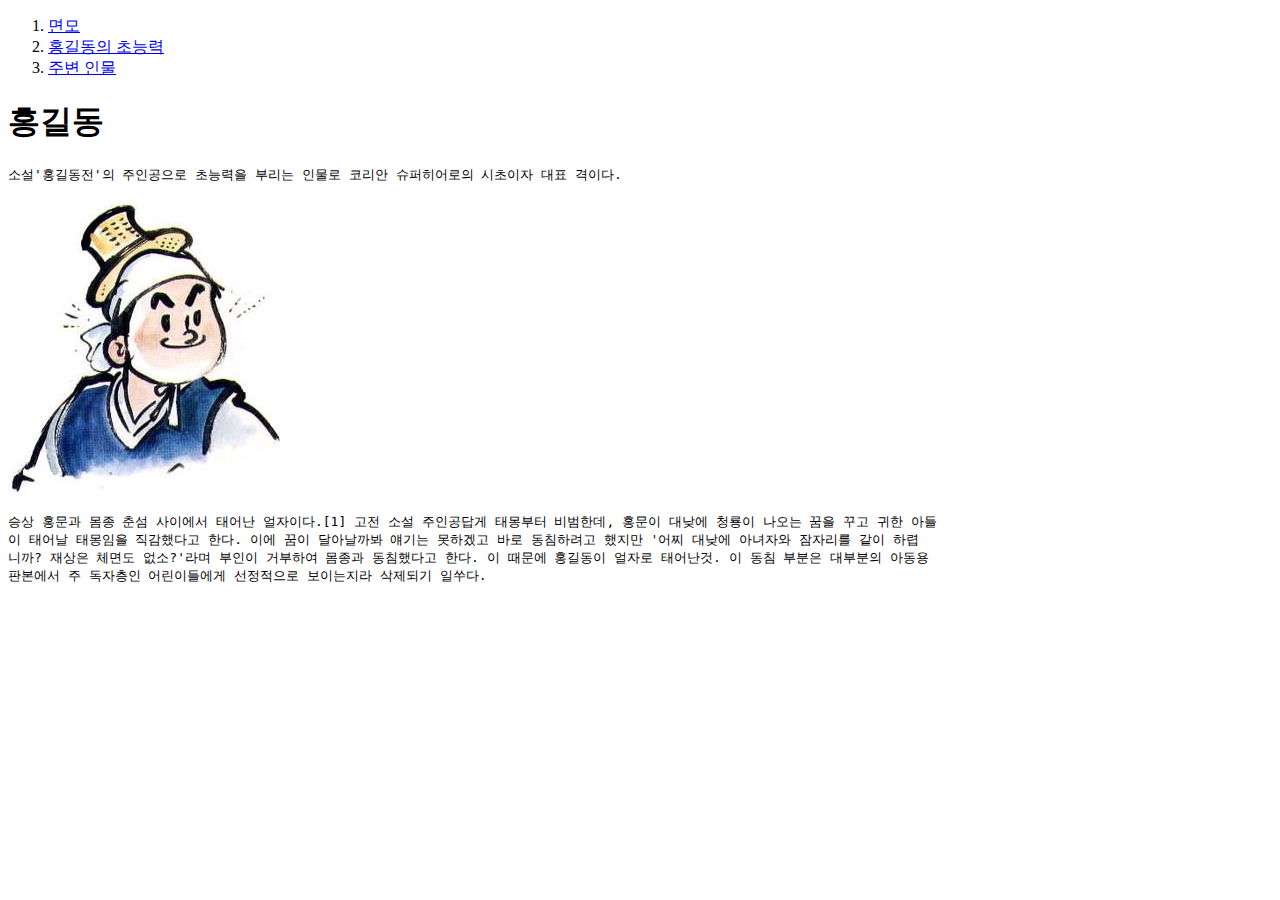
<file: Web1st/index.html>
<!DOCTYPE html>
<html lang="ko">
<head>
    <meta charset="UTF-8">
    <meta http-equiv="X-UA-Compatible" content="IE=edge">
    <meta name="viewport" content="width=device-width, initial-scale=1.0">
    <title>Home</title>
</head>
<body>
    <ol>
        <li><a href="./page1.html">면모</a></li>
        <li><a href="./page2.html">홍길동의 초능력</a></li>
        <li><a href="./page3.html">주변 인물</a></li>
    </ol>
    
    <h1>홍길동</h1>

    <pre>소설'홍길동전'의 주인공으로 초능력을 부리는 인물로 코리안 슈퍼히어로의 시초이자 대표 격이다.</pre>
    <img src="./Resource 1-01 (221224)/img1.jpg" alt="">
    <pre>
승상 홍문과 몸종 춘섬 사이에서 태어난 얼자이다.[1] 고전 소설 주인공답게 태몽부터 비범한데, 홍문이 대낮에 청룡이 나오는 꿈을 꾸고 귀한 아들
이 태어날 태몽임을 직감했다고 한다. 이에 꿈이 달아날까봐 얘기는 못하겠고 바로 동침하려고 했지만 '어찌 대낮에 아녀자와 잠자리를 같이 하렵
니까? 재상은 체면도 없소?'라며 부인이 거부하여 몸종과 동침했다고 한다. 이 때문에 홍길동이 얼자로 태어난것. 이 동침 부분은 대부분의 아동용
판본에서 주 독자층인 어린이들에게 선정적으로 보이는지라 삭제되기 일쑤다.</pre>
</body>
</html>
</file>
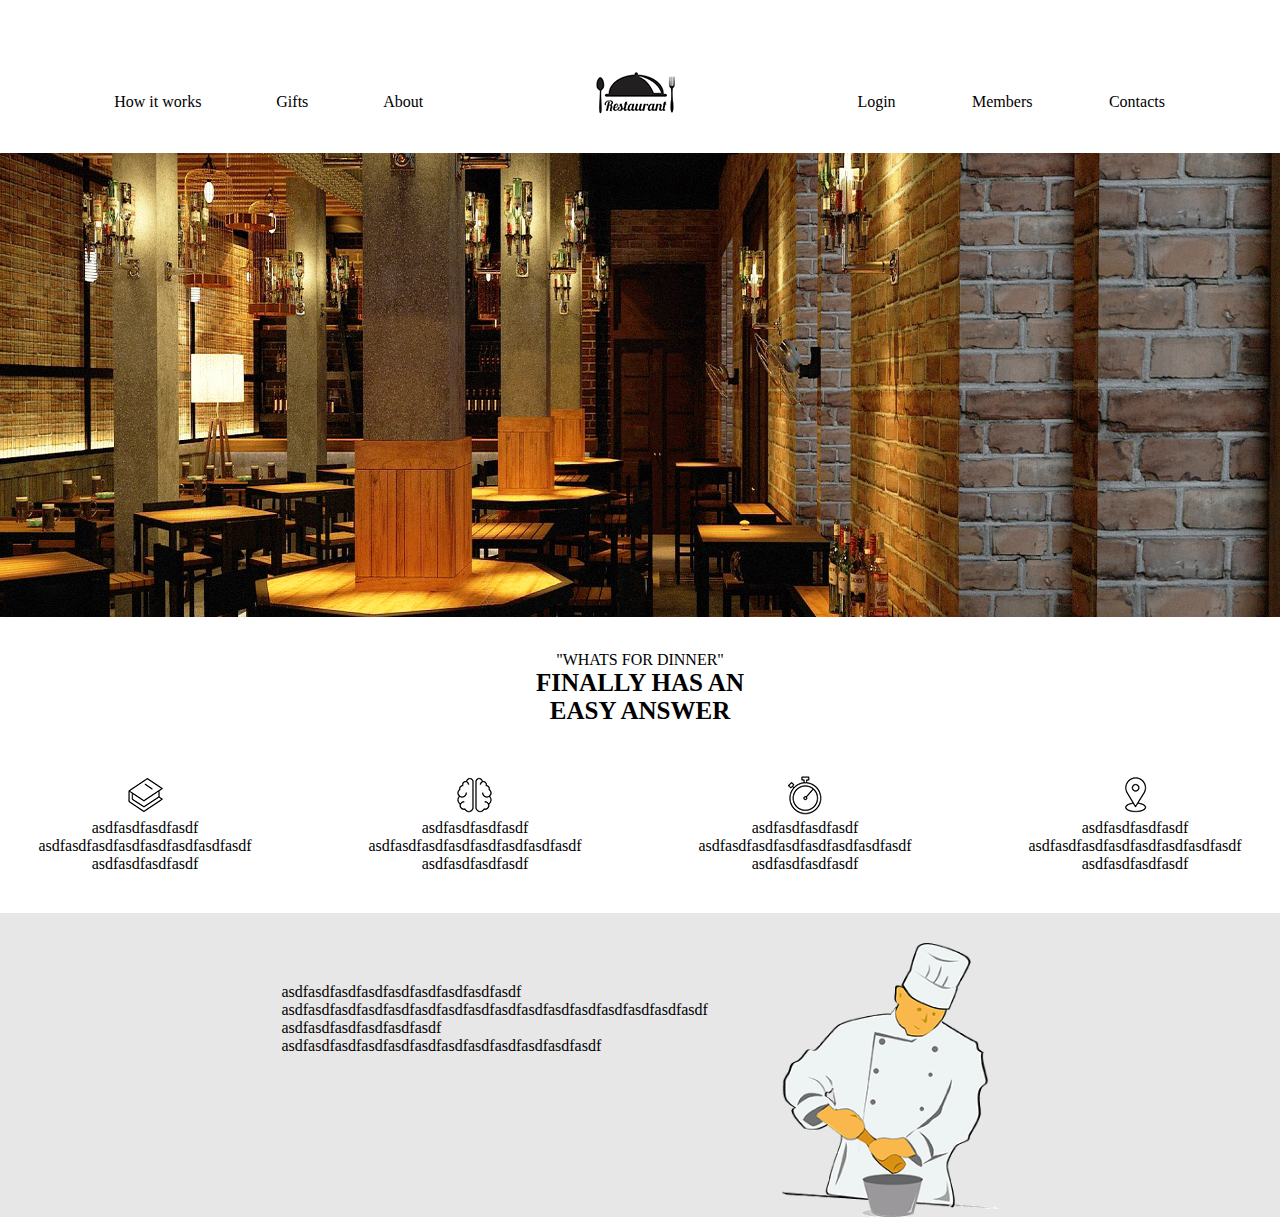
<file: Web2nd/index.html>
<!DOCTYPE html>
<html lang="en">
<head>
    <meta charset="UTF-8">
    <meta http-equiv="X-UA-Compatible" content="IE=edge">
    <meta name="viewport" content="width=device-width, initial-scale=1.0">
    <link rel="stylesheet" href="index.css">
    <title>Main</title>
</head>
<body>
    <div id="header">
        <div></div>
        <div class="nav_left">
            <a href="#">How it works</a>
            <a href="#">Gifts</a>
            <a href="about.html">About</a>
        </div>

        <div class="nav_center">
            <img src="Resource 1-02/logo.png" id="logo">
        </div>

        <div class="nav_right">
            <a href="#">Login</a>
            <a href="#">Members</a>
            <a href="#">Contacts</a>
        </div>
        <div></div>
    </div>

    <div id="main_picture">
        <img src="Resource 1-02/main.png">
    </div>

    <p class="icon_title_text1">"WHATS FOR DINNER"</p>
    <P class="icon_title_text2">
        FINALLY HAS AN <br>
        EASY ANSWER
    </P>

    <div class="icon_box">
        <p>
            <img src="Resource 1-02/icon1.png"> <br>
            asdfasdfasdfasdf <br>
            asdfasdfasdfasdfasdfasdfasdfasdf <br>
            asdfasdfasdfasdf
        </p>

        <p>
            <img src="Resource 1-02/icon2.png"> <br>
            asdfasdfasdfasdf <br>
            asdfasdfasdfasdfasdfasdfasdfasdf <br>
            asdfasdfasdfasdf
        </p>

        <p>
            <img src="Resource 1-02/icon3.png"> <br>
            asdfasdfasdfasdf <br>
            asdfasdfasdfasdfasdfasdfasdfasdf <br>
            asdfasdfasdfasdf
        </p>
  
        <p>
            <img src="Resource 1-02/icon4.png"> <br>
            asdfasdfasdfasdf <br>
            asdfasdfasdfasdfasdfasdfasdfasdf <br>
            asdfasdfasdfasdf
        </p>
    </div>

    <div class="chefs">
        <div id="chefs_p_img">
            <p id="chefs_p">
                asdfasdfasdfasdfasdfasdfasdfasdfasdf <br>
                asdfasdfasdfasdfasdfasdfasdfasdfasdfasdfasdfasdfasdfasdfasdfasdf<br>
                asdfasdfasdfasdfasdfasdf <br>
                asdfasdfasdfasdfasdfasdfasdfasdfasdfasdfasdfasdf
            </p>
            <img src="Resource 1-02/chef.png">
        </div>
    </div>

</body>
</html>
</file>
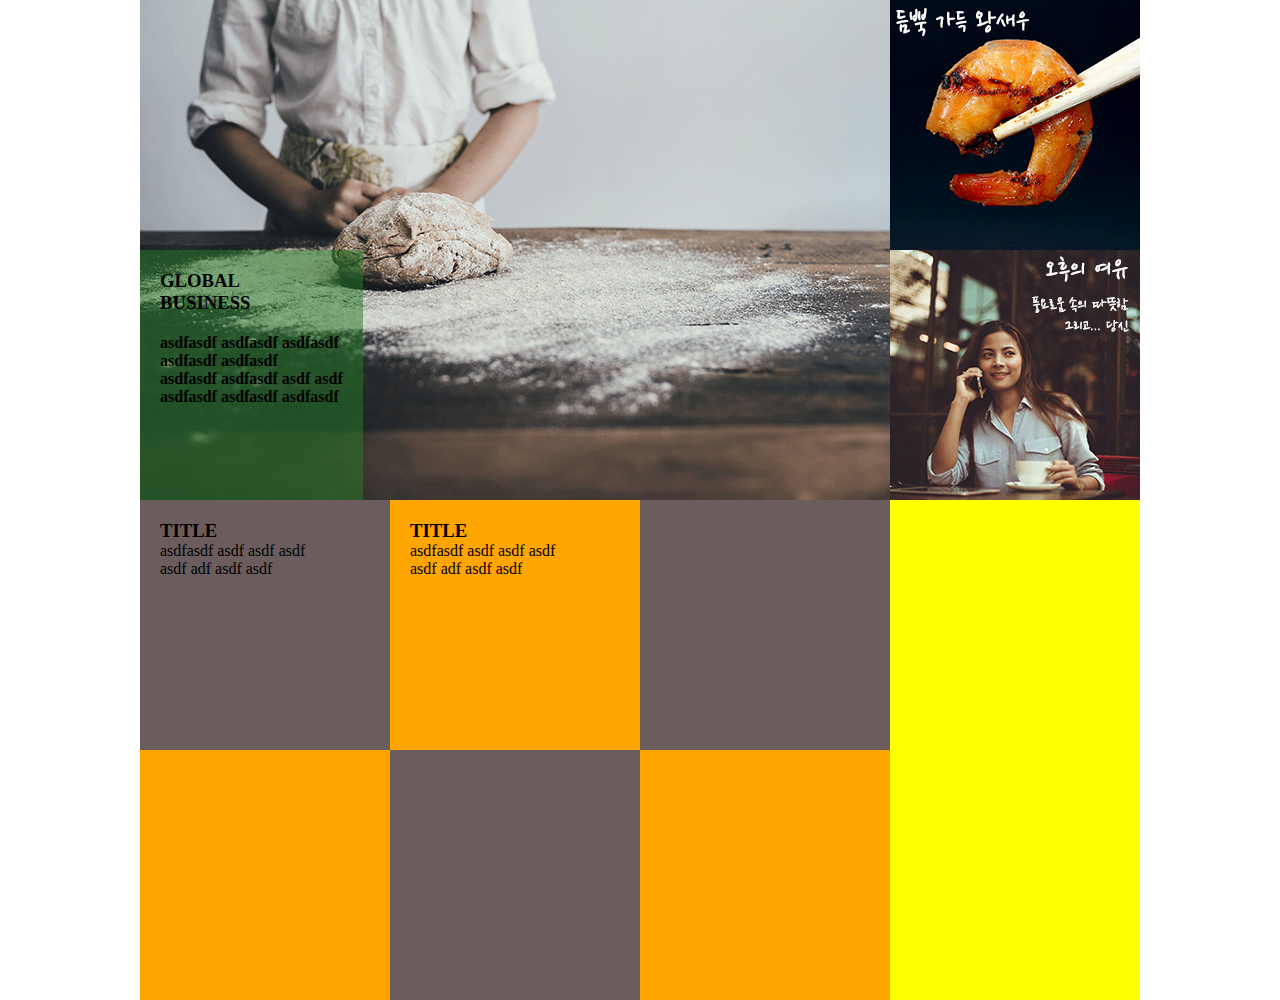
<file: about.html>
<!DOCTYPE html>
<html lang="en">
<head>
    <meta charset="UTF-8">
    <meta http-equiv="X-UA-Compatible" content="IE=edge">
    <meta name="viewport" content="width=device-width, initial-scale=1.0">
    <link rel="stylesheet" href="about.css">
    <title>About</title>
</head>
<body>
    <div id="top">
        <div class="top_left">
            <img src="Resource 1-02/chef_about.png">
            <div id="green_box">
                <h3>GLOBAL</h3>
                <h3>BUSINESS</h3>
                <p>
                    asdfasdf asdfasdf asdfasdf <br>
                    asdfasdf asdfasdf <br>
                    asdfasdf asdfasdf asdf asdf <br>
                    asdfasdf asdfasdf asdfasdf
                </p>
            </div>
        </div>

        <div class="top_right">
            <img src="Resource 1-02/right1.png">
            <img src="Resource 1-02/right2.png">
        </div>
    </div>

    <div id="box_all">
        <div class="box_left">
            <div>
                <h3>TITLE</h3>
                <p>asdfasdf asdf asdf asdf <br> asdf adf asdf asdf</p>
            </div>
            <div>
                <h3>TITLE</h3>
                <p>asdfasdf asdf asdf asdf <br> asdf adf asdf asdf</p>
            </div>
            <div></div>
            <div></div>
            <div></div>
            <div></div>
        </div>

        <div class="box_right">

        </div>
    </div>


</body>
</html>
</file>
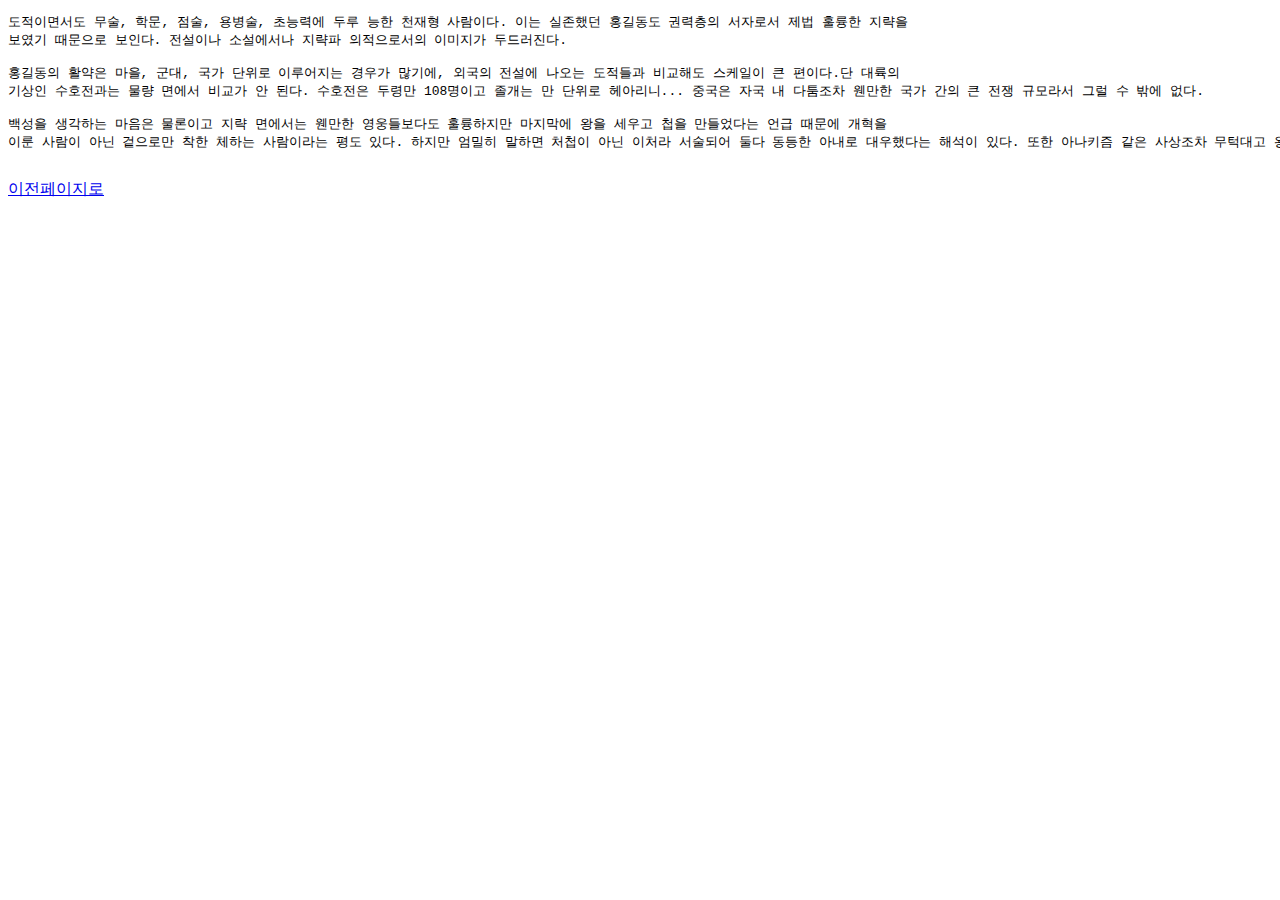
<file: page1.html>
<!DOCTYPE html>
<html lang="ko">
<head>
    <meta charset="UTF-8">
    <meta http-equiv="X-UA-Compatible" content="IE=edge">
    <meta name="viewport" content="width=device-width, initial-scale=1.0">
    <title>1.면모</title>
</head>
<body>
   <pre>
도적이면서도 무술, 학문, 점술, 용병술, 초능력에 두루 능한 천재형 사람이다. 이는 실존했던 홍길동도 권력층의 서자로서 제법 훌륭한 지략을 
보였기 때문으로 보인다. 전설이나 소설에서나 지략파 의적으로서의 이미지가 두드러진다.

홍길동의 활약은 마을, 군대, 국가 단위로 이루어지는 경우가 많기에, 외국의 전설에 나오는 도적들과 비교해도 스케일이 큰 편이다.단 대륙의 
기상인 수호전과는 물량 면에서 비교가 안 된다. 수호전은 두령만 108명이고 졸개는 만 단위로 헤아리니... 중국은 자국 내 다툼조차 웬만한 국가 간의 큰 전쟁 규모라서 그럴 수 밖에 없다.

백성을 생각하는 마음은 물론이고 지략 면에서는 웬만한 영웅들보다도 훌륭하지만 마지막에 왕을 세우고 첩을 만들었다는 언급 때문에 개혁을 
이룬 사람이 아닌 겉으로만 착한 체하는 사람이라는 평도 있다. 하지만 엄밀히 말하면 처첩이 아닌 이처라 서술되어 둘다 동등한 아내로 대우했다는 해석이 있다. 또한 아나키즘 같은 사상조차 무턱대고 왕을 없애서 이상향이 만들어지는 것이 아니라 부조리를 없애서 사회를 발전하게 하자고 주장한다는 점을 고려하면 홍길동의 행적을 겉으로만 착한 체한다고 무조건 비판하기는 어렵다.
   </pre>
<a href="./index.html">이전페이지로</a>
</body>
</html>
</file>
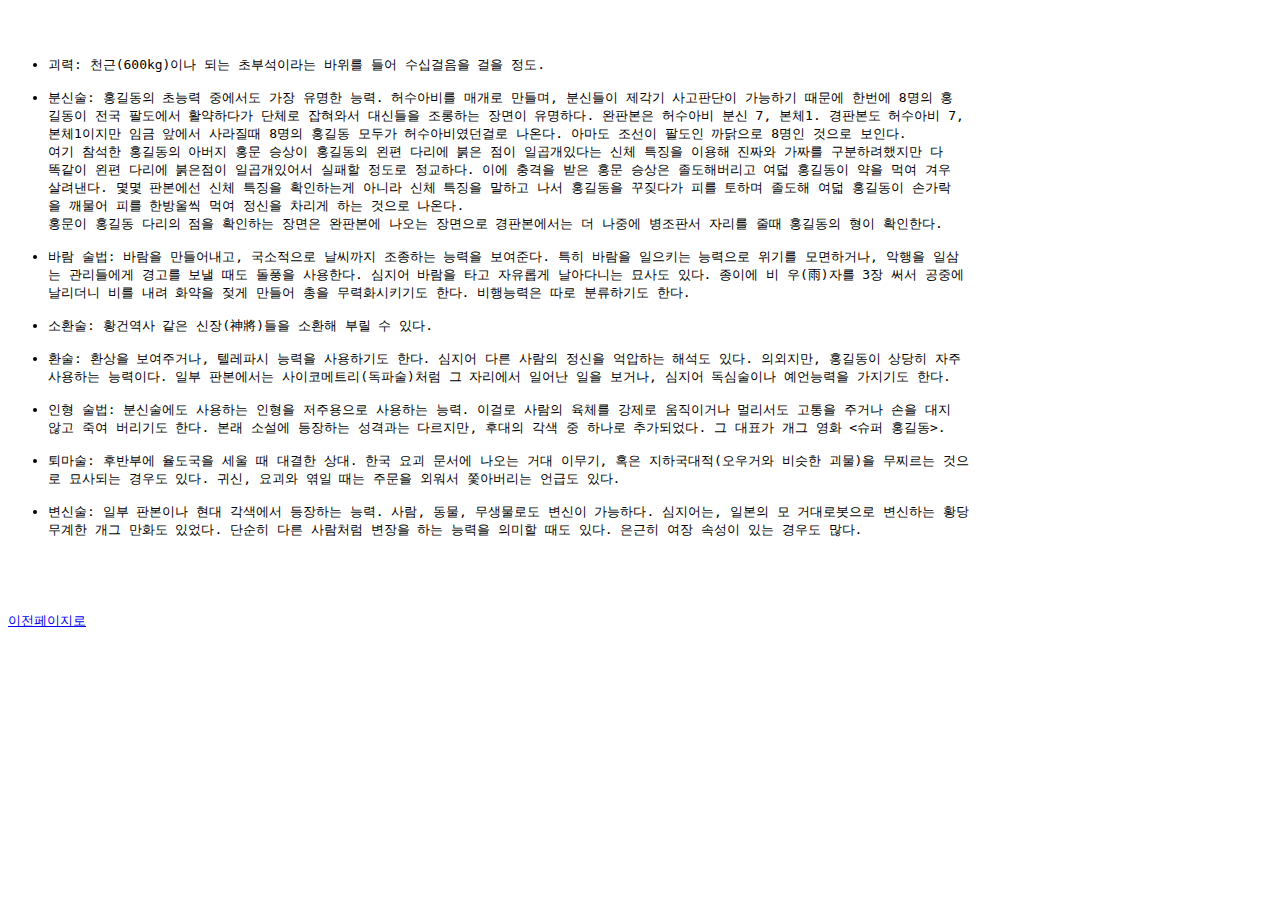
<file: page2.html>
<!DOCTYPE html>
<html lang="ko">
<head>
    <meta charset="UTF-8">
    <meta http-equiv="X-UA-Compatible" content="IE=edge">
    <meta name="viewport" content="width=device-width, initial-scale=1.0">
    <title>2.홍길동의 초능력</title>
</head>
<body>
    <pre>
        <ul>
<li>괴력: 천근(600kg)이나 되는 초부석이라는 바위를 들어 수십걸음을 걸을 정도.</li>
<li>분신술: 홍길동의 초능력 중에서도 가장 유명한 능력. 허수아비를 매개로 만들며, 분신들이 제각기 사고판단이 가능하기 때문에 한번에 8명의 홍
길동이 전국 팔도에서 활약하다가 단체로 잡혀와서 대신들을 조롱하는 장면이 유명하다. 완판본은 허수아비 분신 7, 본체1. 경판본도 허수아비 7,
본체1이지만 임금 앞에서 사라질때 8명의 홍길동 모두가 허수아비였던걸로 나온다. 아마도 조선이 팔도인 까닭으로 8명인 것으로 보인다.
여기 참석한 홍길동의 아버지 홍문 승상이 홍길동의 왼편 다리에 붉은 점이 일곱개있다는 신체 특징을 이용해 진짜와 가짜를 구분하려했지만 다
똑같이 왼편 다리에 붉은점이 일곱개있어서 실패할 정도로 정교하다. 이에 충격을 받은 홍문 승상은 졸도해버리고 여덟 홍길동이 약을 먹여 겨우
살려낸다. 몇몇 판본에선 신체 특징을 확인하는게 아니라 신체 특징을 말하고 나서 홍길동을 꾸짖다가 피를 토하며 졸도해 여덟 홍길동이 손가락
을 깨물어 피를 한방울씩 먹여 정신을 차리게 하는 것으로 나온다.
홍문이 홍길동 다리의 점을 확인하는 장면은 완판본에 나오는 장면으로 경판본에서는 더 나중에 병조판서 자리를 줄때 홍길동의 형이 확인한다.</li>
<li>바람 술법: 바람을 만들어내고, 국소적으로 날씨까지 조종하는 능력을 보여준다. 특히 바람을 일으키는 능력으로 위기를 모면하거나, 악행을 일삼
는 관리들에게 경고를 보낼 때도 돌풍을 사용한다. 심지어 바람을 타고 자유롭게 날아다니는 묘사도 있다. 종이에 비 우(雨)자를 3장 써서 공중에
날리더니 비를 내려 화약을 젖게 만들어 총을 무력화시키기도 한다. 비행능력은 따로 분류하기도 한다.</li>
<li>소환술: 황건역사 같은 신장(神將)들을 소환해 부릴 수 있다.</li>
<li>환술: 환상을 보여주거나, 텔레파시 능력을 사용하기도 한다. 심지어 다른 사람의 정신을 억압하는 해석도 있다. 의외지만, 홍길동이 상당히 자주
사용하는 능력이다. 일부 판본에서는 사이코메트리(독파술)처럼 그 자리에서 일어난 일을 보거나, 심지어 독심술이나 예언능력을 가지기도 한다.</li>
<li>인형 술법: 분신술에도 사용하는 인형을 저주용으로 사용하는 능력. 이걸로 사람의 육체를 강제로 움직이거나 멀리서도 고통을 주거나 손을 대지
않고 죽여 버리기도 한다. 본래 소설에 등장하는 성격과는 다르지만, 후대의 각색 중 하나로 추가되었다. 그 대표가 개그 영화 <슈퍼 홍길동>.</li>
<li>퇴마술: 후반부에 율도국을 세울 때 대결한 상대. 한국 요괴 문서에 나오는 거대 이무기, 혹은 지하국대적(오우거와 비슷한 괴물)을 무찌르는 것으
로 묘사되는 경우도 있다. 귀신, 요괴와 엮일 때는 주문을 외워서 쫓아버리는 언급도 있다.</li>
<li>변신술: 일부 판본이나 현대 각색에서 등장하는 능력. 사람, 동물, 무생물로도 변신이 가능하다. 심지어는, 일본의 모 거대로봇으로 변신하는 황당
무계한 개그 만화도 있었다. 단순히 다른 사람처럼 변장을 하는 능력을 의미할 때도 있다. 은근히 여장 속성이 있는 경우도 많다.</li>
        </ul>

<a href="./index.html">이전페이지로</a>
    </pre>
</body>
</html>
</file>
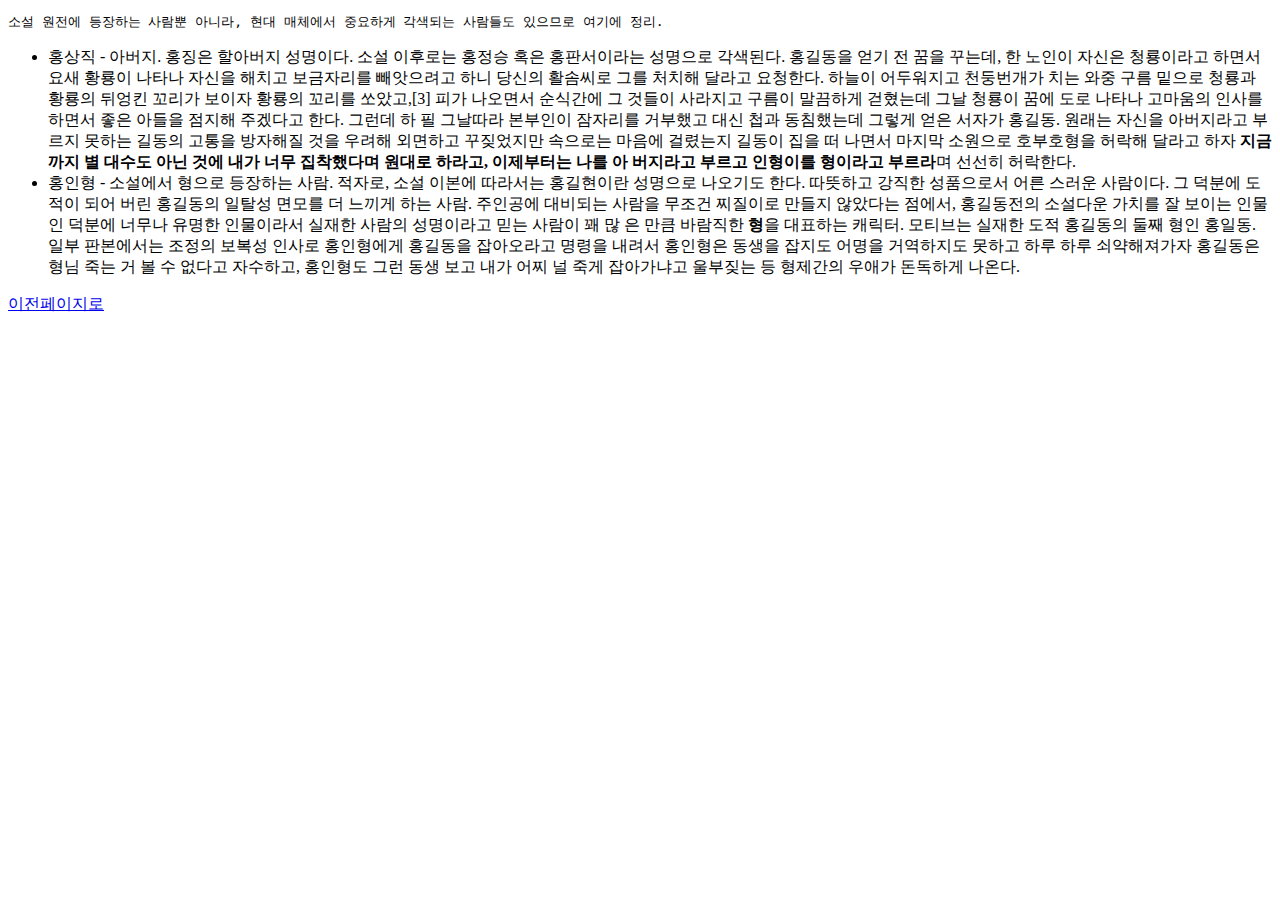
<file: page3.html>
<!DOCTYPE html>
<html lang="ko">
<head>
    <meta charset="UTF-8">
    <meta http-equiv="X-UA-Compatible" content="IE=edge">
    <meta name="viewport" content="width=device-width, initial-scale=1.0">
    <title>3.주변 인물</title>
</head>
<body>
    <pre>소설 원전에 등장하는 사람뿐 아니라, 현대 매체에서 중요하게 각색되는 사람들도 있으므로 여기에 정리.</pre>
    <ul>
<li>홍상직 - 아버지. 홍징은 할아버지 성명이다. 소설 이후로는 홍정승 혹은 홍판서이라는 성명으로 각색된다. 홍길동을 얻기 전 꿈을 꾸는데, 한
노인이 자신은 청룡이라고 하면서 요새 황룡이 나타나 자신을 해치고 보금자리를 빼앗으려고 하니 당신의 활솜씨로 그를 처치해 달라고 요청한다.
하늘이 어두워지고 천둥번개가 치는 와중 구름 밑으로 청룡과 황룡의 뒤엉킨 꼬리가 보이자 황룡의 꼬리를 쏘았고,[3] 피가 나오면서 순식간에 그
것들이 사라지고 구름이 말끔하게 걷혔는데 그날 청룡이 꿈에 도로 나타나 고마움의 인사를 하면서 좋은 아들을 점지해 주겠다고 한다. 그런데 하
필 그날따라 본부인이 잠자리를 거부했고 대신 첩과 동침했는데 그렇게 얻은 서자가 홍길동.
원래는 자신을 아버지라고 부르지 못하는 길동의 고통을 방자해질 것을 우려해 외면하고 꾸짖었지만 속으로는 마음에 걸렸는지 길동이 집을 떠
나면서 마지막 소원으로 호부호형을 허락해 달라고 하자 <strong>지금까지 별 대수도 아닌 것에 내가 너무 집착했다며 원대로 하라고, 이제부터는 나를 아
버지라고 부르고 인형이를 형이라고 부르라</strong>며 선선히 허락한다.</li>
<li>홍인형 - 소설에서 형으로 등장하는 사람. 적자로, 소설 이본에 따라서는 홍길현이란 성명으로 나오기도 한다. 따뜻하고 강직한 성품으로서 어른
스러운 사람이다. 그 덕분에 도적이 되어 버린 홍길동의 일탈성 면모를 더 느끼게 하는 사람. 주인공에 대비되는 사람을 무조건 찌질이로 만들지
않았다는 점에서, 홍길동전의 소설다운 가치를 잘 보이는 인물인 덕분에 너무나 유명한 인물이라서 실재한 사람의 성명이라고 믿는 사람이 꽤 많
은 만큼 바람직한 <b>형</b>을 대표하는 캐릭터. 모티브는 실재한 도적 홍길동의 둘째 형인 홍일동.
일부 판본에서는 조정의 보복성 인사로 홍인형에게 홍길동을 잡아오라고 명령을 내려서 홍인형은 동생을 잡지도 어명을 거역하지도 못하고 하루
하루 쇠약해져가자 홍길동은 형님 죽는 거 볼 수 없다고 자수하고, 홍인형도 그런 동생 보고 내가 어찌 널 죽게 잡아가냐고 울부짖는 등 형제간의
우애가 돈독하게 나온다.</li>
    </ul>
<a href="./index.html">이전페이지로</a>    
</body>
</html>
</file>
<file: Web2nd/index.css>
*{
    box-sizing: border-box;
    margin: 0;
    padding: 0;
}

/* ------------------------------------------- */

#header{
    display: flex;
    justify-content: space-around;
    height: 120px;
    margin-top: 33px;
    padding-top: 33px;
}

.nav_left, .nav_right {
    flex-basis: 30%;
}

.nav_center{
    flex-basis: 20%;
}

.nav_left, .nav_right{
    display: flex;
    justify-content: space-around;
}

.nav_center{
    text-align: center;
}

#header a{
    margin-top: 27px;
    text-decoration: none;
    color: black;
}

#header a:hover{
    color: red;
    text-decoration: underline;
}

#logo{
    margin-top: 0px;
}

/*----------------------------------*/

#main_picture > img{
    height: 464px;
    width: 100%;
}

/* ---------------------------------- */

.icon_title_text1{
    margin-top: 30PX;
    text-align: center;
}

.icon_title_text2{
    font-size: 25px;
    font-weight: bold;
    text-align: center;
    margin-bottom: 50px;
}

.icon_box{
    width: 1240px;
    display: flex;
    margin: auto;
    justify-content: space-between;
}

.icon_box p{
    width: 250px;
    text-align: center;
}

/* -------------------------------- */

.chefs{
    height: 304px;
    margin-top: 40px;
    background-color: rgb(231, 231, 231);
    display: flex;
    justify-content: center;
}

#chefs_p_img{
    width: 814px;
    height: 304px;
    display: flex;
    justify-content: center;
    padding-top: 30px;
}

#chefs_p{
    padding-top: 40px;
    width: 500px;
    height: 100px;
}
</file>
<file: about.css>
*{
    box-sizing: border-box;
    margin: 0;
    padding: 0;
}

body{
    width: 1000px;
    margin: auto;
}

#top{
    width: 1000px;
    height: 500px;
    display: flex;
}

.top_left{
    width: 750px;
    height: 500px;
    position: relative;
}

.top_right{
    width: 250px;
    height: 500px;
    font-size: 0;
}

#green_box {
    position: absolute;
    left: 0;
    bottom: 0;
    background-color: rgba(38, 125, 38, 0.5);
    height: 250px;
    padding: 20px;
    font-weight: bold;
}

#green_box p{
    margin-top: 20px;
}

/* ------------------------------- */

#box_all{
    width: 1000px;
    display: flex;
}

.box_left{
    width: 750px;
    height: 500px;
    display: flex;
    flex-wrap: wrap;
    float: left;
}

.box_left div{
    width: 250px;
    height: 250px;
}

.box_left > div:nth-of-type(2n+1){
    background-color: rgb(107, 93, 93);
    padding: 20px;
}

.box_left > div:nth-of-type(2n){
    background-color: orange;
    padding: 20px;
}



.box_right{
    width: 250px;
    height: 500px;
    background-color: yellow;
}
</file>
